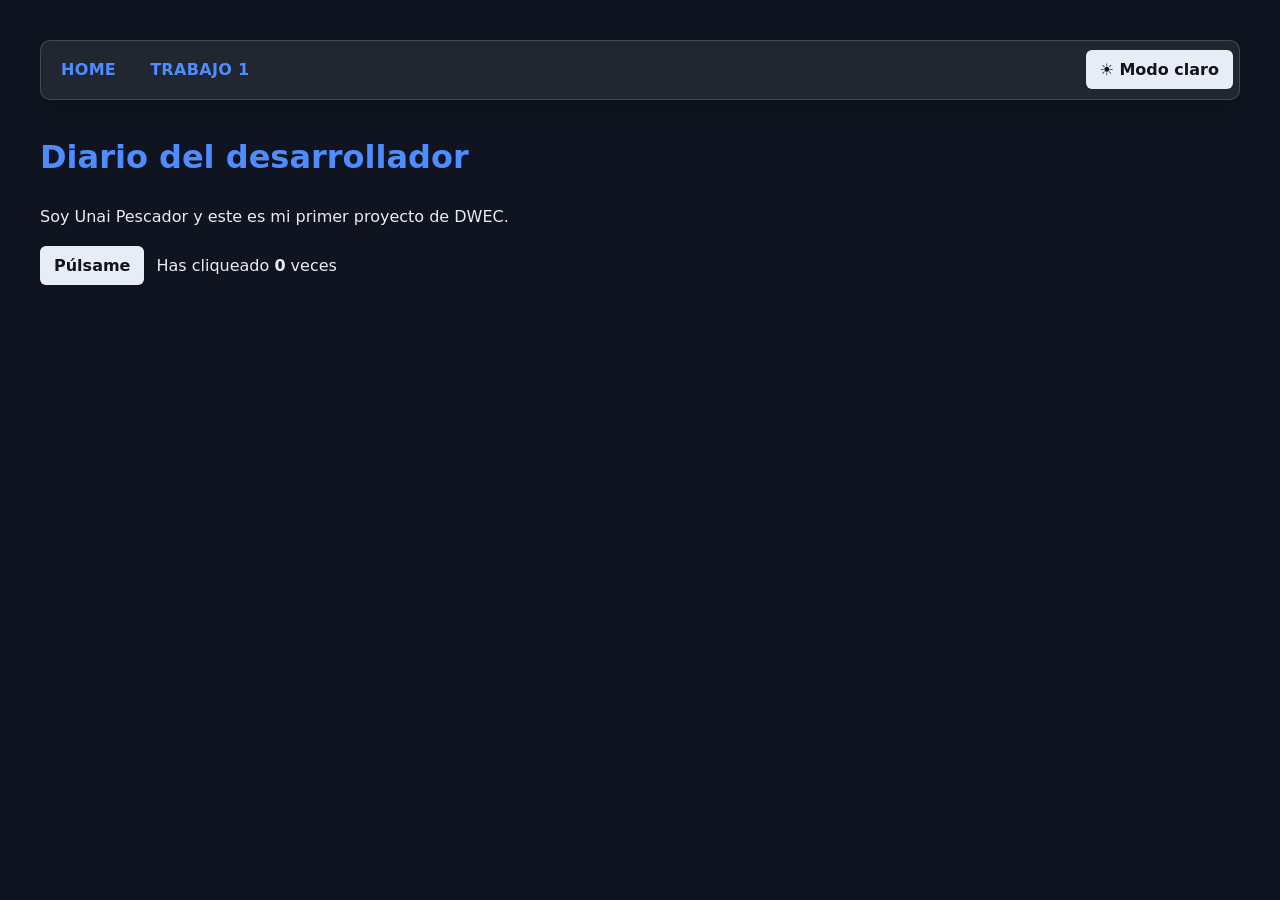
<file: index.html>
<!DOCTYPE html>
<html lang="es">
<head>
<meta charset="UTF-8">
<meta name="viewport" content="width=device-width, initial-scale=1.0">
<title>Diario del desarrollador</title>
<link rel="stylesheet" href="estilos.css">
</head>
<body>
<nav id="menu" aria-label="Menú principal">
<ul>
<li><a href="index.html">HOME</a></li>
<li><a href="trabajo1.html">TRABAJO 1</a></li>
<li class="tema"><button id="boton-tema" type="button" aria-pressed="false">☀️ Modo claro</button></li>
</ul>
</nav>
<h1 id="titulo">Diario del desarrollador</h1>
<p>Soy Unai Pescador y este es mi primer proyecto de DWEC.</p>
<div class="controles">
<button id="boton-pulsar" type="button">Púlsame</button>
<span>Has cliqueado <strong id="contador">0</strong> veces</span>
</div>
<script src="app.js"></script>
</body>

</html>
</file>
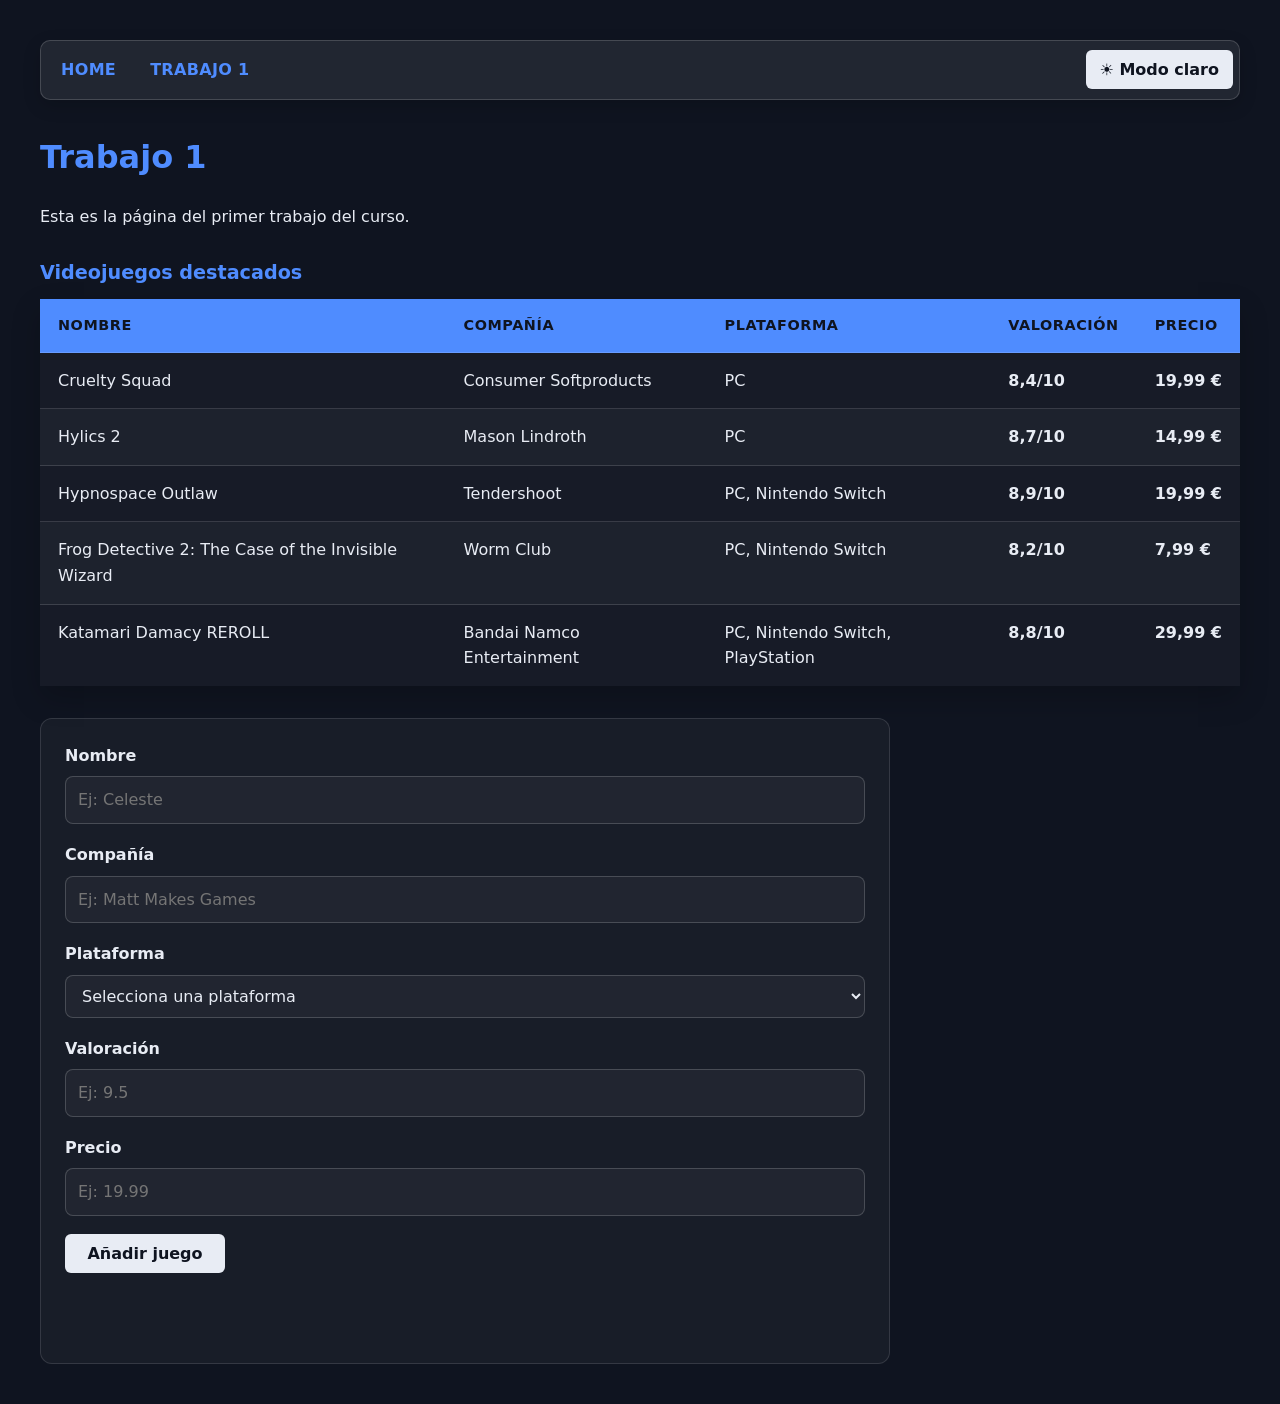
<file: trabajo1.html>
<!DOCTYPE html>
<html lang="es">
<head>
<meta charset="UTF-8">
<meta name="viewport" content="width=device-width, initial-scale=1.0">
<title>Trabajo 1 | Diario del desarrollador</title>
<link rel="stylesheet" href="estilos.css">
</head>
<body>
<nav id="menu" aria-label="Menú principal">
<ul>
<li><a href="index.html">HOME</a></li>
<li><a href="trabajo1.html">TRABAJO 1</a></li>
<li class="tema"><button id="boton-tema" type="button" aria-pressed="false">☀️ Modo claro</button></li>
</ul>
</nav>
<h1>Trabajo 1</h1>
<p>Esta es la página del primer trabajo del curso.</p>
<table>
<caption>Videojuegos destacados</caption>
<thead>
<tr>
<th scope="col">Nombre</th>
<th scope="col">Compañía</th>
<th scope="col">Plataforma</th>
<th scope="col">Valoración</th>
<th scope="col">Precio</th>
</tr>
</thead>
<tbody id="cuerpo-videojuegos">
</tbody>
</table>

<form id="formulario-videojuegos" class="formulario-juegos" novalidate>
	<div class="campo-formulario">
		<label for="nombre-juego">Nombre</label>
		<input id="nombre-juego" name="nombre-juego" type="text" placeholder="Ej: Celeste" required>
	</div>
	<div class="campo-formulario">
		<label for="compania-juego">Compañía</label>
		<input id="compania-juego" name="compania-juego" type="text" placeholder="Ej: Matt Makes Games" required>
	</div>
	<div class="campo-formulario">
		<label for="plataforma-juego">Plataforma</label>
		<select id="plataforma-juego" name="plataforma-juego" required>
			<option value="">Selecciona una plataforma</option>
			<option value="PC">PC</option>
			<option value="PlayStation">PlayStation</option>
			<option value="Xbox">Xbox</option>
			<option value="Nintendo Switch">Nintendo Switch</option>
			<option value="PC, Nintendo Switch">PC, Nintendo Switch</option>
		</select>
	</div>
	<div class="campo-formulario">
		<label for="valoracion-juego">Valoración</label>
		<input id="valoracion-juego" name="valoracion-juego" type="number" min="0" max="10" step="0.1" placeholder="Ej: 9.5" required>
	</div>
	<div class="campo-formulario">
		<label for="precio-juego">Precio</label>
		<input id="precio-juego" name="precio-juego" type="number" min="0" step="0.01" placeholder="Ej: 19.99" required>
	</div>
	<button id="boton-anadir" type="submit">Añadir juego</button>
	<p id="mensaje-anadir" class="mensaje-anadir" aria-live="polite"></p>
</form>
<script src="app.js"></script>
</body>
</html>
</file>
<file: estilos.css>
:root {
--fondo: #0f1420;
--texto: #e8ecf4;
--acento: #4f8cff;
--boton-fondo: #e8ecf4;
--boton-texto: #0f1420;
}

body.modo-claro {
--fondo: #f4f7fb;
--texto: #182235;
--boton-fondo: #182235;
--boton-texto: #f4f7fb;
}

body {
font-family: "Segoe UI", system-ui, sans-serif;
background-color: var(--fondo);
color: var(--texto);
max-width: 1200px;
margin: 40px auto;
padding: 0 20px;
line-height: 1.6;
transition: background-color 0.25s ease, color 0.25s ease;
}
#menu {
background-color: rgba(255, 255, 255, 0.08);
border: 1px solid rgba(255, 255, 255, 0.16);
border-radius: 10px;
box-shadow: 0 6px 18px rgba(0, 0, 0, 0.16);
margin-bottom: 32px;
padding: 6px;
}
#menu ul {
display: flex;
align-items: center;
gap: 6px;
justify-content: flex-start;
list-style: none;
margin: 0;
padding: 0;
}
#menu a {
color: var(--acento);
border-radius: 6px;
display: block;
padding: 10px 14px;
font-weight: 700;
letter-spacing: 0.02em;
text-decoration: none;
transition: background-color 0.2s ease, color 0.2s ease;
}
#menu a:hover,
#menu a:focus-visible {
background-color: var(--acento);
color: var(--boton-texto);
text-decoration: underline;
}
#menu .tema {
margin-left: auto;
}
#menu button {
margin: 0;
padding: 10px 14px;
}
.controles {
display: flex;
align-items: center;
gap: 12px;
flex-wrap: wrap;
margin-bottom: 24px;
}
.controles button {
margin-bottom: 0;
}
button {
background-color: var(--boton-fondo);
color: var(--boton-texto);
border: 0;
border-radius: 6px;
padding: 10px 14px;
font-family: "Segoe UI", system-ui, sans-serif;
font-size: 1rem;
font-weight: 700;
cursor: pointer;
margin-bottom: 24px;
transition: background-color 0.25s ease, color 0.25s ease;
}
button:focus-visible {
outline: 3px solid var(--acento);
outline-offset: 3px;
}
h1 {
color: var(--acento);

}
.contacto {
background-color: rgba(255, 255, 255, 0.04);
border: 1px solid rgba(255, 255, 255, 0.12);
border-radius: 12px;
padding: 24px;
margin-top: 32px;
max-width: 700px;
}
.contacto h2 {
color: var(--acento);
margin-top: 0;
}
#formulario-contacto {
display: grid;
gap: 18px;
}
.campo {
display: grid;
gap: 8px;
}
.campo label {
font-weight: 700;
}
.campo input,
.campo textarea {
background-color: rgba(255, 255, 255, 0.04);
border: 1px solid rgba(255, 255, 255, 0.18);
border-radius: 8px;
color: var(--texto);
font: inherit;
padding: 12px 14px;
width: 100%;
box-sizing: border-box;
}
.campo input::placeholder,
.campo textarea::placeholder {
color: rgba(232, 236, 244, 0.7);
}
body.modo-claro .campo input,
body.modo-claro .campo textarea {
background-color: #ffffff;
border-color: rgba(24, 34, 53, 0.15);
color: var(--texto);
}
body.modo-claro .campo input::placeholder,
body.modo-claro .campo textarea::placeholder {
color: rgba(24, 34, 53, 0.6);
}
.mensaje-formulario {
min-height: 24px;
margin: 0;
font-weight: 700;
}
.mensaje-formulario.exito {
color: #4ade80;
}
.mensaje-formulario.error {
color: #f87171;
}
.formulario-juegos {
margin-top: 32px;
padding: 24px;
border: 1px solid rgba(255, 255, 255, 0.12);
border-radius: 12px;
background-color: rgba(255, 255, 255, 0.04);
display: grid;
gap: 18px;
max-width: 800px;
}
.formulario-juegos label {
font-weight: 700;
}
.formulario-juegos input,
.formulario-juegos select {
background-color: rgba(255, 255, 255, 0.04);
border: 1px solid rgba(255, 255, 255, 0.18);
border-radius: 8px;
color: var(--texto);
font: inherit;
padding: 10px 12px;
width: 100%;
box-sizing: border-box;
}
body.modo-claro .formulario-juegos input,
body.modo-claro .formulario-juegos select {
background-color: #ffffff;
border-color: rgba(24, 34, 53, 0.15);
color: var(--texto);
}
.campo-formulario {
display: grid;
gap: 8px;
}
#boton-anadir {
width: fit-content;
min-width: 160px;
}
#boton-anadir:hover {
filter: brightness(1.08);
transform: translateY(-1px);
}
.mensaje-anadir {
margin: 0;
min-height: 24px;
font-weight: 700;
}
.mensaje-anadir.exito {
color: #4ade80;
}
.mensaje-anadir.error {
color: #f87171;
}
table {
border-collapse: separate;
border-spacing: 0;
box-shadow: 0 12px 28px rgba(0, 0, 0, 0.2);
margin: 28px 0;
overflow: hidden;
width: 100%;
}
caption {
color: var(--acento);
font-size: 1.2rem;
font-weight: 700;
margin-bottom: 10px;
text-align: left;
}
th,
td {
border-bottom: 1px solid rgba(255, 255, 255, 0.14);
padding: 15px 18px;
vertical-align: top;
text-align: left;
}
th {
background-color: var(--acento);
color: var(--boton-texto);
font-size: 0.9rem;
letter-spacing: 0.04em;
text-transform: uppercase;
}
tbody tr {
background-color: rgba(255, 255, 255, 0.03);
transition: background-color 0.2s ease, transform 0.2s ease;
}
tr:nth-child(even) {
background-color: rgba(255, 255, 255, 0.06);
}
tbody tr:hover {
background-color: rgba(79, 140, 255, 0.16);
}
tbody tr:last-child td {
border-bottom: 0;
}
td:nth-child(4),
td:nth-child(5) {
font-weight: 700;
white-space: nowrap;
}

@media (max-width: 700px) {
	body {
	display: block;
	overflow-x: auto;
	}
	table {
	font-size: 0.9rem;
	}
	th,
	td {
	padding: 12px 14px;
	}
}
</file>
